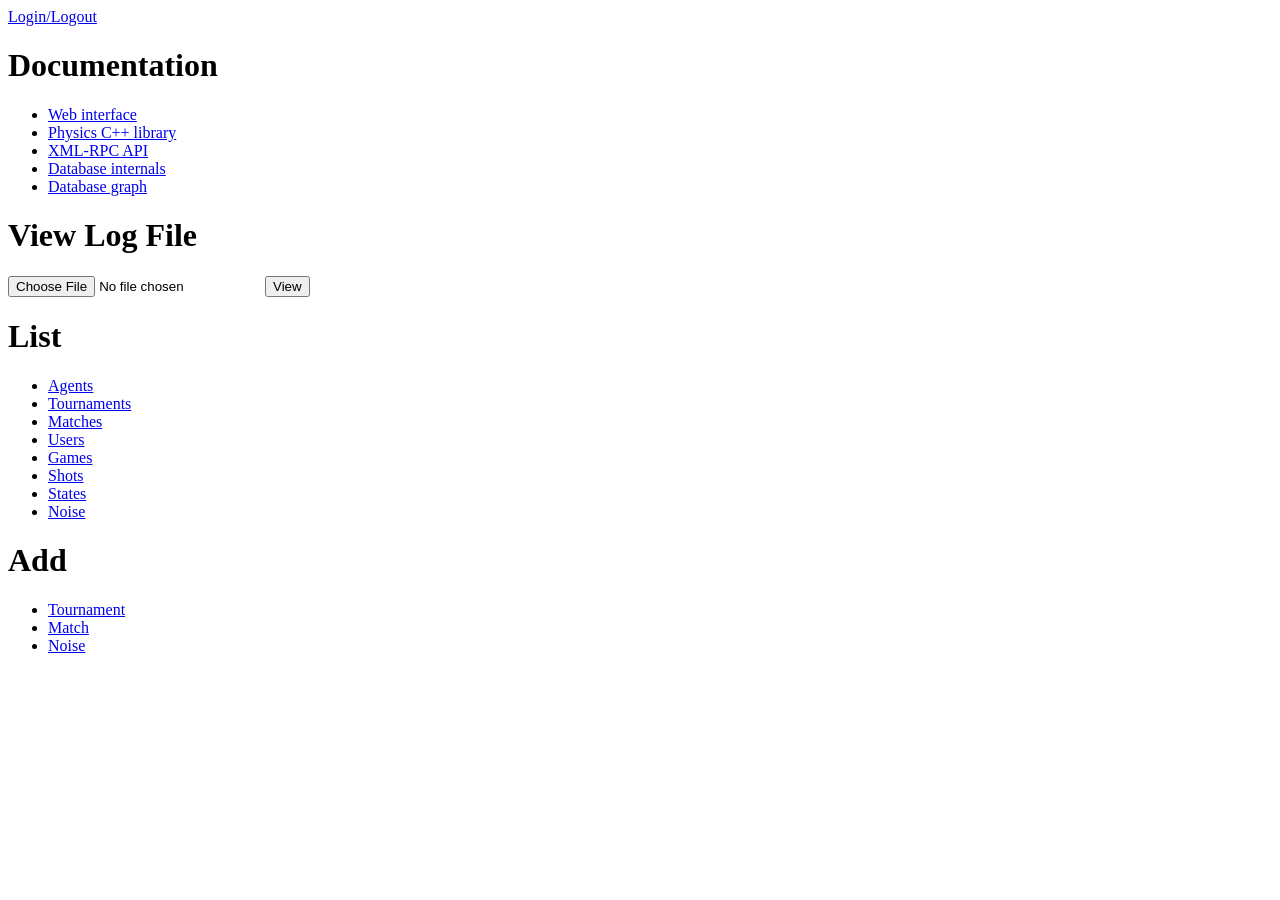
<file: FastFiz-0.2/www/index.html>
<html>
<head>
<title>Computational Pool System</title>
<link rel="stylesheet" type="text/css" href="pool.css" />
</head>
<body>
<p><a href="login.pl">Login/Logout</a></p>
<h1>Documentation</h1>
<ul>
<li><a href="www-doc.html">Web interface</a></li>
<li><a href="FastFiz/">Physics C++ library</a></li>
<li><a href="api.html">XML-RPC API</a></li>
<li><a href="database.html">Database internals</a></li>
<li><a href="database.png">Database graph</a></li>
</ul>
<h1>View Log File</h1>
<form method="post" action="/pool/upload.pl" enctype="multipart/form-data">
<p><input type="file" name="upload"
size="50" /> <input type="submit" value="View" /></p></form>
</ul>
<h1>List</h1>
<ul>
<li><a href="agent.pl">Agents</a></li>
<li><a href="tournament.pl">Tournaments</a></li>
<li><a href="match.pl">Matches</a></li>
<li><a href="user.pl">Users</a></li>
<li><a href="game.pl">Games</a></li>
<li><a href="shot.pl">Shots</a></li>
<li><a href="state.pl">States</a></li>
<li><a href="noise.pl">Noise</a></li>
</ul>
<h1>Add</h1>
<ul>
<!--li><a href="agent.pl?agentid=new">Agent</a></li-->
<li><a href="tournament.pl?tournamentid=new">Tournament</a></li>
<li><a href="match.pl?matchid=new">Match</a></li>
<li><a href="noise.pl?noiseid=new">Noise</a></li>
</ul>

</body>
</html>
</file>
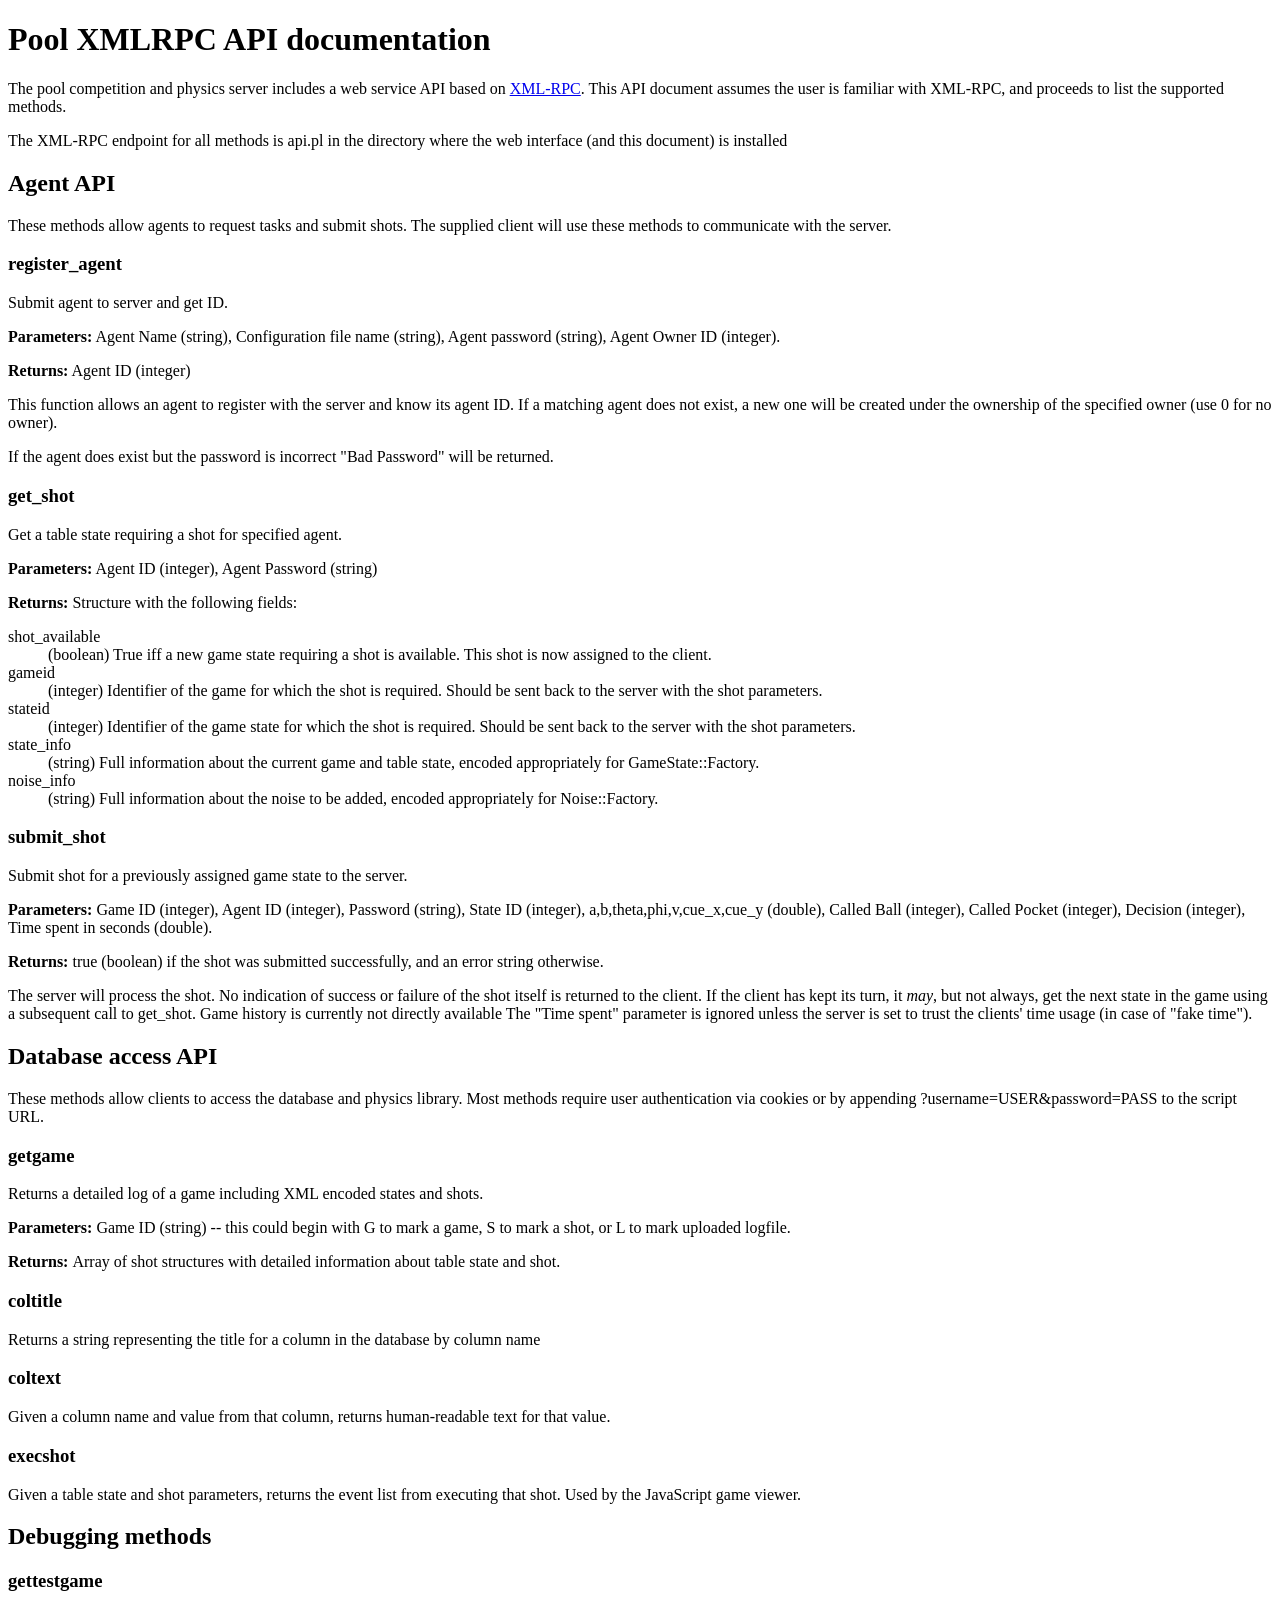
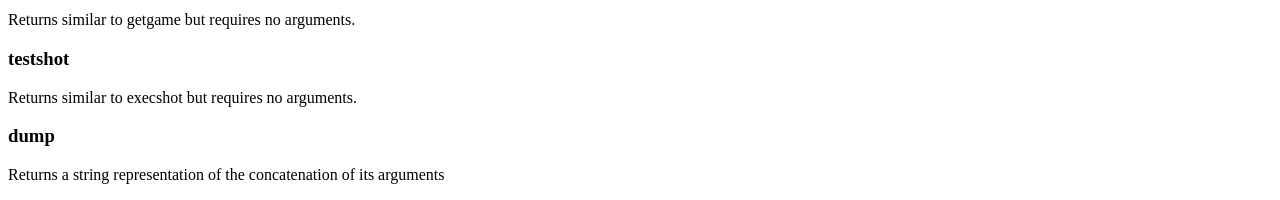
<file: FastFiz-0.2/www/api.html>
<!DOCTYPE html PUBLIC "-//W3C//DTD XHTML 1.0 Strict//EN" "http://www.w3.org/TR/xhtml1/DTD/xhtml1-strict.dtd">
<html xmlns="http://www.w3.org/1999/xhtml">
	<head>
		<title>Pool XMLRPC API documentation</title>
		<meta name="author" content="Alon Altman" />
		<meta name="generator" content="screem 0.16.1" />
		<meta name="description" content="" />
		<meta name="keywords" content="" />
		<meta http-equiv="content-type" content="text/html; charset=UTF-8" />
		<meta http-equiv="Content-Script-Type" content="text/javascript" />
		<meta http-equiv="Content-Style-Type" content="text/css" />
		<link rel="stylesheet" type="text/css" href="./pool.css" />
	</head>
	<body>
		<h1>Pool XMLRPC API documentation</h1>
		<p>The pool competition and physics server includes a web service API
		based on <a href="http://www.xmlrpc.com/" >XML-RPC</a>. This
		API document assumes the user is familiar with XML-RPC, and proceeds
		to list the supported methods.</p>
		<p>The XML-RPC endpoint for all methods is api.pl in the directory where
		the web interface (and this document) is installed</p>
		<h2>Agent API</h2>
		<p>These methods allow agents to request tasks and submit shots.
		The supplied client will use these methods to communicate with the server.</p>
		<h3>register_agent</h3>
		<p>Submit agent to server and get ID.</p>
		<p><b>Parameters:</b> Agent Name (string), Configuration file name (string),
		Agent password (string), Agent Owner ID (integer).</p>
		<p><b>Returns:</b> Agent ID (integer)</p>
		<p>This function allows an agent to register with the server and know its agent ID.
		If a matching agent does not exist, a new one will be created under the ownership
		of the specified owner (use 0 for no owner).
		</p><p>
		If the agent does exist but the password is incorrect "Bad Password" will be returned.
		</p>
		<h3>get_shot</h3>
		<p>Get a table state requiring a shot for specified agent.</p>
		<p><b>Parameters:</b> Agent ID (integer), Agent Password (string)</p>
		<p><b>Returns:</b> Structure with the following fields:</p>
		<dl><dt>shot_available</dt><dd>(boolean) True iff a new game state
		requiring a shot is available. This shot is now assigned to the client.</dd>
		<dt>gameid</dt><dd>(integer) Identifier of the game for which the shot is required.
		Should be sent back to the server with the shot parameters. </dd>
		<dt>stateid</dt><dd>(integer) Identifier of the game state for which the shot is required.
		Should be sent back to the server with the shot parameters. </dd>
		<dt>state_info</dt><dd>(string) Full information about the current game and table
		state, encoded appropriately for GameState::Factory. </dd>
		<dt>noise_info</dt><dd>(string) Full information about the noise to be added, 
		encoded appropriately for Noise::Factory. </dd>
		</dl>
		<h3>submit_shot</h3>
		<p>Submit shot for a previously assigned game state to the server.</p>
		<p><b>Parameters:</b> Game ID (integer), Agent ID (integer), Password (string),
		State ID (integer), a,b,theta,phi,v,cue_x,cue_y (double), Called Ball (integer), 
		Called Pocket (integer), Decision (integer), Time spent in seconds (double).</p>
		<p><b>Returns:</b> true (boolean) if the shot was submitted successfully, and an
		error string otherwise.</p>
		<p>The server will process the shot. No indication of success or failure of the
		shot itself is returned to the client. If the client has kept its turn, it <i>may</i>,
		but not always, get the next state in the game using a subsequent call to get_shot.
		Game history is currently not directly available  
		The "Time spent" parameter is ignored unless the server is set to trust
		the clients' time usage (in case of "fake time").</p>
		<h2>Database access API</h2>
		<p>These methods allow clients to access the database and physics 
		library. Most methods require user authentication via cookies or by appending
		?username=USER&amp;password=PASS to the script URL.</p>
		<h3>getgame</h3>
		<p>Returns a detailed log of a game including XML encoded states and shots.</p>
		<p><b>Parameters:</b> Game ID (string) -- this could begin with G
		to mark a game, S to mark a shot, or L to mark uploaded logfile.</p>
		<p><b>Returns: </b> Array of shot structures with detailed information 
		about table state and shot.</p>
		<h3>coltitle</h3>
		<p>Returns a string representing the title for a column in the database by column name</p>
		<h3>coltext</h3>
		<p>Given a column name and value from that column, returns human-readable text
		for that value.</p>
		<h3>execshot</h3>
		<p>Given a table state and shot parameters, returns the event list
		from executing that shot. Used by the JavaScript game viewer.</p>
		<h2>Debugging methods</h2>
		<h3>gettestgame</h3>
		<p>Returns similar to getgame but requires no arguments.</p>
		<h3>testshot</h3>
		<p>Returns similar to execshot but requires no arguments.</p>
		<h3>dump</h3>
		<p>Returns a string representation of the concatenation of its arguments</p>		
	</body>
</html>
</file>
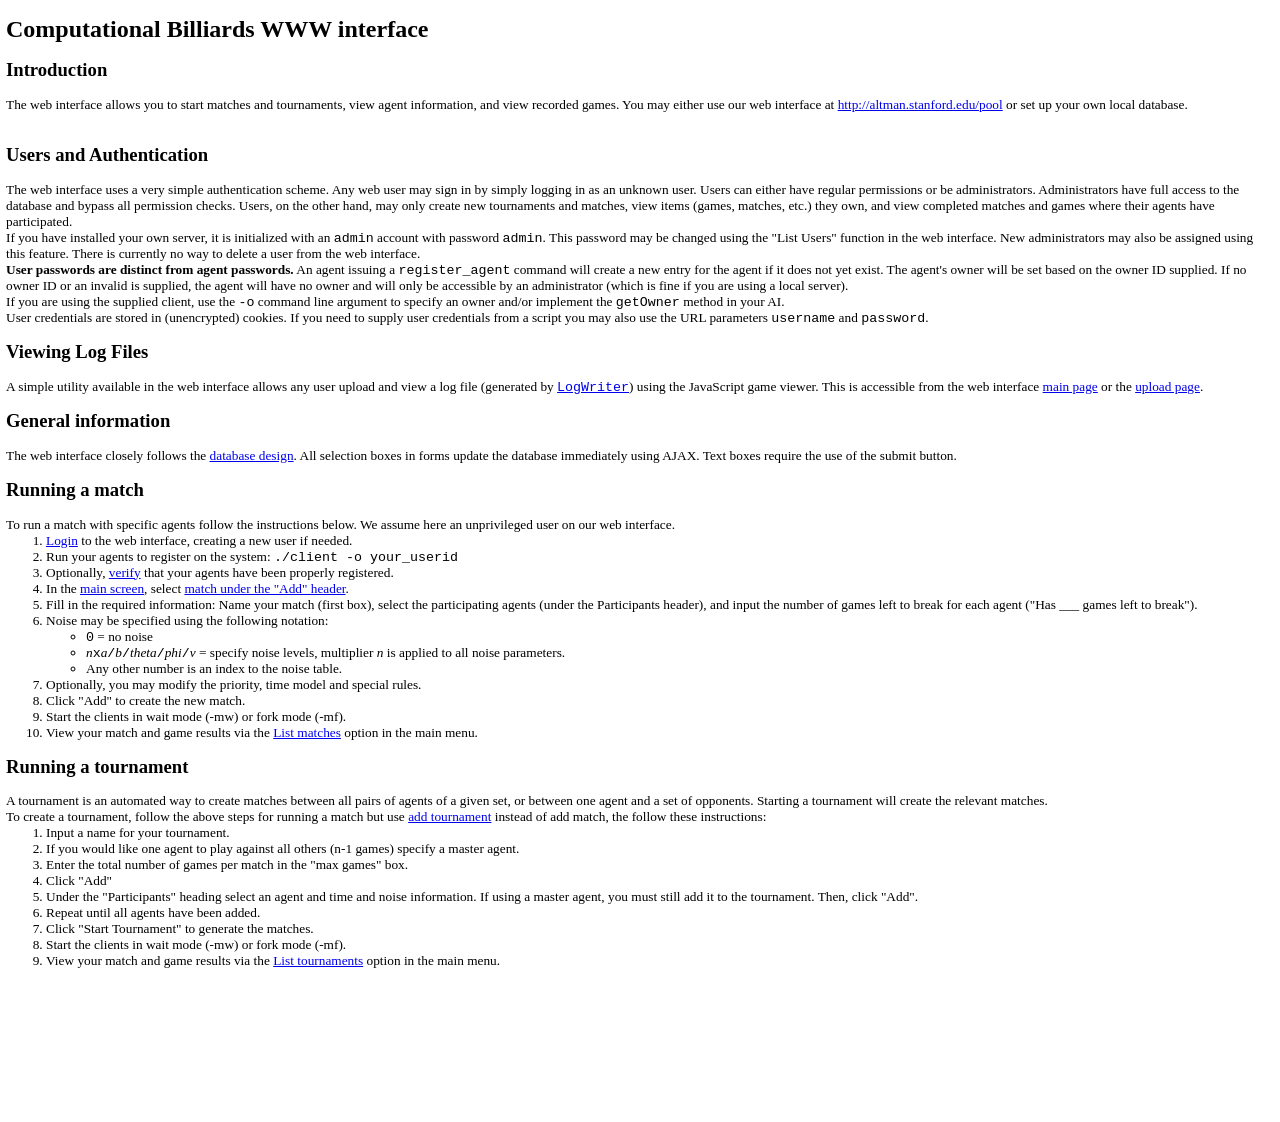
<file: FastFiz-0.2/www/www-doc.html>
<!DOCTYPE HTML PUBLIC "-//W3C//DTD HTML 4.01 Transitional//EN" "http://www.w3.org/TR/html4/loose.dtd">

<html>


<head>
<meta http-equiv="Content-Type" content="text/html; charset=UTF-8">

<base target="_top">
<style type="text/css">
  

/* default css */

table {
  font-size: 1em;
  line-height: inherit;
  border-collapse: collapse;
}


tr {
  
  text-align: left;
  
}


div, address, ol, ul, li, option, select {
  margin-top: 0px;
  margin-bottom: 0px;
}

p {
  margin: 0px;
}


pre {
  font-family: Courier New;
  white-space: pre-wrap;
  margin:0;
}

body {
  margin: 6px;
  padding: 0px;
  font-family: Verdana, sans-serif;
  font-size: 10pt;
  background-color: #ffffff;
  color: #000;
}


img {
  -moz-force-broken-image-icon: 1;
}

@media screen {
  html.pageview {
    background-color: #f3f3f3 !important;
    overflow-x: hidden;
    overflow-y: scroll;
  }

  

  body {
    min-height: 1100px;
    
    counter-reset: __goog_page__;
  }
  
  * html body {
    height: 1100px;
  }
  /* Prevent repaint errors when scrolling in Safari. This "Star-7" css hack
     targets Safari 3.1, but not WebKit nightlies and presumably Safari 4.
     That's OK because this bug is fixed in WebKit nightlies/Safari 4 :-). */
  html*#wys_frame::before {
    content: '\A0';
    position: fixed;
    overflow: hidden;
    width: 0;
    height: 0;
    top: 0;
    left: 0;
  }
  
  .pageview body {
    border-top: 1px solid #ccc;
    border-left: 1px solid #ccc;
    border-right: 2px solid #bbb;
    border-bottom: 2px solid #bbb;
    width: 648px !important;
    margin: 15px auto 25px;
    padding: 40px 50px;
  }
  /* IE6 */
  * html {
    overflow-y: scroll;
  }
  * html.pageview body {
    overflow-x: auto;
  }
  

  
    
    .writely-callout-data {
      display: none;
    }
    

    .writely-footnote-marker {
      background-image: url('MISSING');
      background-color: transparent;
      background-repeat: no-repeat;
      width: 7px;
      overflow: hidden;
      height: 16px;
      vertical-align: top;

      
      -moz-user-select: none;
    }
    .editor .writely-footnote-marker {
      cursor: move;
    }
    .writely-footnote-marker-highlight {
      background-position: -15px 0;
      -moz-user-select: text;
    }
    .writely-footnote-hide-selection ::-moz-selection, .writely-footnote-hide-selection::-moz-selection {
      background: transparent;
    }
    .writely-footnote-hide-selection ::selection, .writely-footnote-hide-selection::selection {
      background: transparent;
    }
    .writely-footnote-hide-selection {
      cursor: move;
    }

    /* Comments */
    .writely-comment-yellow {
      background-color: #ffffd7;
    }
    .writely-comment-orange {
      background-color: #ffe3c0;
    }
    .writely-comment-pink {
      background-color: #ffd7ff;
    }
    .writely-comment-green {
      background-color: #d7ffd7;
    }
    .writely-comment-blue {
      background-color: #d7ffff;
    }
    .writely-comment-purple {
      background-color: #eed7ff;
    }

  


  
  .br_fix span+br:not(:-moz-last-node) {
    
    position:relative;
    
    left: -1ex
    
  }

  
  #cb-p-tgt {
    font-size: 8pt;
    padding: .4em;
    background-color: #ddd;
    color: #333;
  }
  #cb-p-tgt-can {
    text-decoration: underline;
    color: #36c;
    font-weight: bold;
    margin-left: 2em;
  }
  #cb-p-tgt .spin {
    width: 16px;
    height: 16px;
    background: url(//ssl.gstatic.com/docs/clipboard/spin_16o.gif) no-repeat;
  }
}

h6 { font-size: 8pt }
h5 { font-size: 8pt }
h4 { font-size: 10pt }
h3 { font-size: 12pt }
h2 { font-size: 14pt }
h1 { font-size: 18pt }

blockquote {padding: 10px; border: 1px #DDD dashed }

.webkit-indent-blockquote { border: none; }

a img {border: 0}

.pb {
  border-width: 0;
  page-break-after: always;
  /* We don't want this to be resizeable, so enforce a width and height
     using !important */
  height: 1px !important;
  width: 100% !important;
}

.editor .pb {
  border-top: 1px dashed #C0C0C0;
  border-bottom: 1px dashed #C0C0C0;
}

div.google_header, div.google_footer {
  position: relative;
  margin-top: 1em;
  margin-bottom: 1em;
}


/* Table of contents */
.editor div.writely-toc {
  background-color: #f3f3f3;
  border: 1px solid #ccc;
}
.writely-toc > ol {
  padding-left: 3em;
  font-weight: bold;
}
ol.writely-toc-subheading {
  padding-left: 1em;
  font-weight: normal;
}
/* IE6 only */
* html writely-toc ol {
  list-style-position: inside;
}
.writely-toc-none {
  list-style-type: none;
}
.writely-toc-decimal {
  list-style-type: decimal;
}
.writely-toc-upper-alpha {
  list-style-type: upper-alpha;
}
.writely-toc-lower-alpha {
  list-style-type: lower-alpha;
}
.writely-toc-upper-roman {
  list-style-type: upper-roman;
}
.writely-toc-lower-roman {
  list-style-type: lower-roman;
}
.writely-toc-disc {
  list-style-type: disc;
}

/* Ordered lists converted to numbered lists can preserve ordered types, and
   vice versa. This is confusing, so disallow it */
ul[type="i"], ul[type="I"], ul[type="1"], ul[type="a"], ul[type="A"] {
  list-style-type: disc;
}

ol[type="disc"], ol[type="circle"], ol[type="square"] {
  list-style-type: decimal;
}

/* end default css */


  /* default print css */
  @media print {
    body {
      padding: 0;
      margin: 0;
    }

    div.google_header, div.google_footer {
      display: block;
      min-height: 0;
      border: none;
    }

    div.google_header {
      flow: static(header);
    }

    /* used to insert page numbers */
    div.google_header::before, div.google_footer::before {
      position: absolute;
      top: 0;
    }

    div.google_footer {
      flow: static(footer);
    }

    /* always consider this element at the start of the doc */
    div#google_footer {
      flow: static(footer, start);
    }

    span.google_pagenumber {
      content: counter(page);
    }

    span.google_pagecount {
      content: counter(pages);
    }

    .endnotes {
      page: endnote;
    }

    /* MLA specifies that endnotes title should be 1" margin from the top of the page. */
    @page endnote {
      margin-top: 1in;
    }

    callout.google_footnote {
      
      display: prince-footnote;
      footnote-style-position: inside;
      /* These styles keep the footnote from taking on the style of the text
         surrounding the footnote marker. They can be overridden in the
         document CSS. */
      color: #000;
      font-family: Verdana;
      font-size: 10.0pt;
      font-weight: normal;
    }

    /* Table of contents */
    #WritelyTableOfContents a::after {
      content: leader('.') target-counter(attr(href), page);
    }

    #WritelyTableOfContents a {
      text-decoration: none;
      color: black;
    }

    /* Comments */
    .writely-comment-yellow {
      background-color: #ffffd7;
    }
    .writely-comment-orange {
      background-color: #ffe3c0;
    }
    .writely-comment-pink {
      background-color: #ffd7ff;
    }
    .writely-comment-green {
      background-color: #d7ffd7;
    }
    .writely-comment-blue {
      background-color: #d7ffff;
    }
    .writely-comment-purple {
      background-color: #eed7ff;
    }
  }

  @page {
    @top {
      content: flow(header);
    }
    @bottom {
      content: flow(footer);
    }
    @footnotes {
      border-top: solid black thin;
      padding-top: 8pt;
    }
  }
  /* end default print css */


/* custom css */


/* end custom css */

/* ui edited css */

body {
  font-family: Verdana;
  
  font-size: 10.0pt;
  line-height: normal;
  background-color: #ffffff;
}
/* end ui edited css */


/* editor CSS */
.editor a:visited {color: #551A8B}
.editor table.zeroBorder {border: 1px dotted gray}
.editor table.zeroBorder td {border: 1px dotted gray}
.editor table.zeroBorder th {border: 1px dotted gray}


.editor div.google_header, .editor div.google_footer {
  border: 2px #DDDDDD dashed;
  position: static;
  width: 100%;
  min-height: 2em;
}

.editor .misspell {background-color: yellow}

.editor .writely-comment {
  font-size: 9pt;
  line-height: 1.4;
  padding: 1px;
  border: 1px dashed #C0C0C0
}


/* end editor CSS */

</style>

  
  <title>Computational Billiards WWW interface</title>

</head>

<body 
    
    >
    
    
    
<h1>
  Computational Billiards WWW interface
</h1>
<h2>
  Introduction
</h2>
<p>
  The web interface allows you to start matches and tournaments, view agent information, and view recorded games. You may either use our web interface at <a href=http://altman.stanford.edu/pool id=kh40 title=http://altman.stanford.edu/pool>http://altman.stanford.edu/pool</a> or set up your own local database.
</p>
<br>
<h2>
  Users and Authentication
</h2>
The web interface uses a very simple authentication scheme. Any web user may sign in by simply logging in as an unknown user. Users can either have regular permissions or be administrators. Administrators have full access to the database and bypass all permission checks. Users, on the other hand, may only create new tournaments and matches, view items (games, matches, etc.) they own, and view completed matches and games where their agents have participated.<br>
If you have installed your own server, it is initialized with an <font face="courier new">admin</font> account with password <font face="courier new">admin</font>. This password may be changed using the "List Users" function in the web interface. New administrators may also be assigned using this feature. There is currently no way to delete a user from the web interface.<br>
<b>User passwords are distinct from agent passwords.</b> An agent issuing a <font face="courier new">register_agent</font> command will create a new entry for the agent if it does not yet exist. The agent's owner will be set based on the owner ID supplied. If no owner ID or an invalid is supplied, the agent will have no owner and will only be accessible by an administrator (which is fine if you are using a local server).<br>
If you are using the supplied client, use the <font face="courier new">-o</font> command line argument to specify an owner and/or implement the <font face="courier new">getOwner</font> method in your AI.<br>
User credentials are stored in (unencrypted) cookies. If you need to supply user credentials from a script you may also use the URL parameters <font face="courier new">username</font> and <font face="courier new">password</font>.<br>
<h2>
  Viewing Log Files
</h2>
<p>
  A simple utility available in the web interface allows any user upload and view a log file (generated by <font face="courier new"><a href=http://altman.stanford.edu/pool/FastFiz/class_pool_1_1_log_writer.html id=poym title=LogWriter>LogWriter</a></font>) using the JavaScript game viewer. This is accessible from the web interface <a href=http://altman.stanford.edu/pool id=sno7 title="main page">main page</a> or the <a href=http://altman.stanford.edu/pool/upload.pl id=ml:b title="upload page">upload page</a>.<br>
</p>
<h2>
  General information
</h2>
The web interface closely follows the <a href=http://altman.stanford.edu/pool/database.html id=s57t title="database design">database design</a>. All selection boxes in forms update the database immediately using AJAX. Text boxes require the use of the submit button.<br>
<h2>
  Running a match
</h2>
To run a match with specific agents follow the instructions below. We assume here an unprivileged user on our web interface.<br>
<ol>
  <li>
    <a href=http://altman.stanford.edu/pool/login.pl id=c6uc title=Login>Login</a> to the web interface, creating a new user if needed.
  </li>
  <li>
    Run your agents to register on the system: <font face="courier new">./client -o your_userid</font>
  </li>
  <li>
    <font face=Verdana>Optionally, <a href=http://altman.stanford.edu/pool/agent.pl id=ik2g title=verify>verify</a> that your agents have been properly registered.</font>
  </li>
  <li>
    In the <a href=http://altman.stanford.edu/pool/ id=cg9v title="main screen">main screen</a>, select <a href=http://altman.stanford.edu/pool/ id=f3up title='match under the "Add" header'>match under the "Add" header</a>.
  </li>
  <li>
    Fill in the required information: Name your match (first box), select the participating agents (under the Participants header), and input the number of games left to break for each agent ("Has ___ games left to break").
  </li>
  <li>
    Noise may be specified using the following notation:
  </li>
  <ul>
    <li>
      <font face="courier new">0</font> = no noise
    </li>
    <li>
      <i>n</i><font face="courier new">x</font><i>a</i><font face="courier new">/</font><i>b</i><font face="courier new">/</font><i>theta</i><font face="courier new">/</font><i>phi</i><font face="courier new">/</font><i>v</i> = specify noise levels, multiplier <i>n</i> is applied to all noise parameters.
    </li>
    <li>
      Any other number is an index to the noise table.<br>
    </li>
  </ul>
  <li>
    Optionally, you may modify the priority, time model and special rules.
  </li>
  <li>
    Click "Add" to create the new match.
  </li>
  <li>
    Start the clients in wait mode (-mw) or fork mode (-mf).
  </li>
  <li>
    View your match and game results via the <a href=http://altman.stanford.edu/pool/match.pl id=rs9. title="List matches">List matches</a> option in the main menu.<br>
  </li>
</ol>
<h2>
  Running a tournament
</h2>
A tournament is an automated way to create matches between all pairs of agents of a given set, or between one agent and a set of opponents. Starting a tournament will create the relevant matches.<br>
To create a tournament, follow the above steps for running a match but use <a href=http://altman.stanford.edu/pool/tournament.pl?tournamentid=new id=hu1t title="add tournament">add tournament</a> instead of add match, the follow these instructions:<br>
<ol>
  <li>
    Input a name for your tournament.
  </li>
  <li>
    If you would like one agent to play against all others (n-1 games) specify a master agent.
  </li>
  <li>
    Enter the total number of games per match in the "max games" box.
  </li>
  <li>
    Click "Add"
  </li>
  <li>
    Under the "Participants" heading select an agent and time and noise information. If using a master agent, you must still add it to the tournament. Then, click "Add".
  </li>
  <li>
    Repeat until all agents have been added.
  </li>
  <li>
    Click "Start Tournament" to generate the matches.
  </li>
  <li>
    Start the clients in wait mode (-mw) or fork mode (-mf).
  </li>
  <li>
    View your match and game results via the <a href=http://altman.stanford.edu/pool/tournament.pl id=w821 title="List matches">List tournaments</a> option in the main menu.<br>
  </li>
</ol>
<br></body>
</html>
</file>
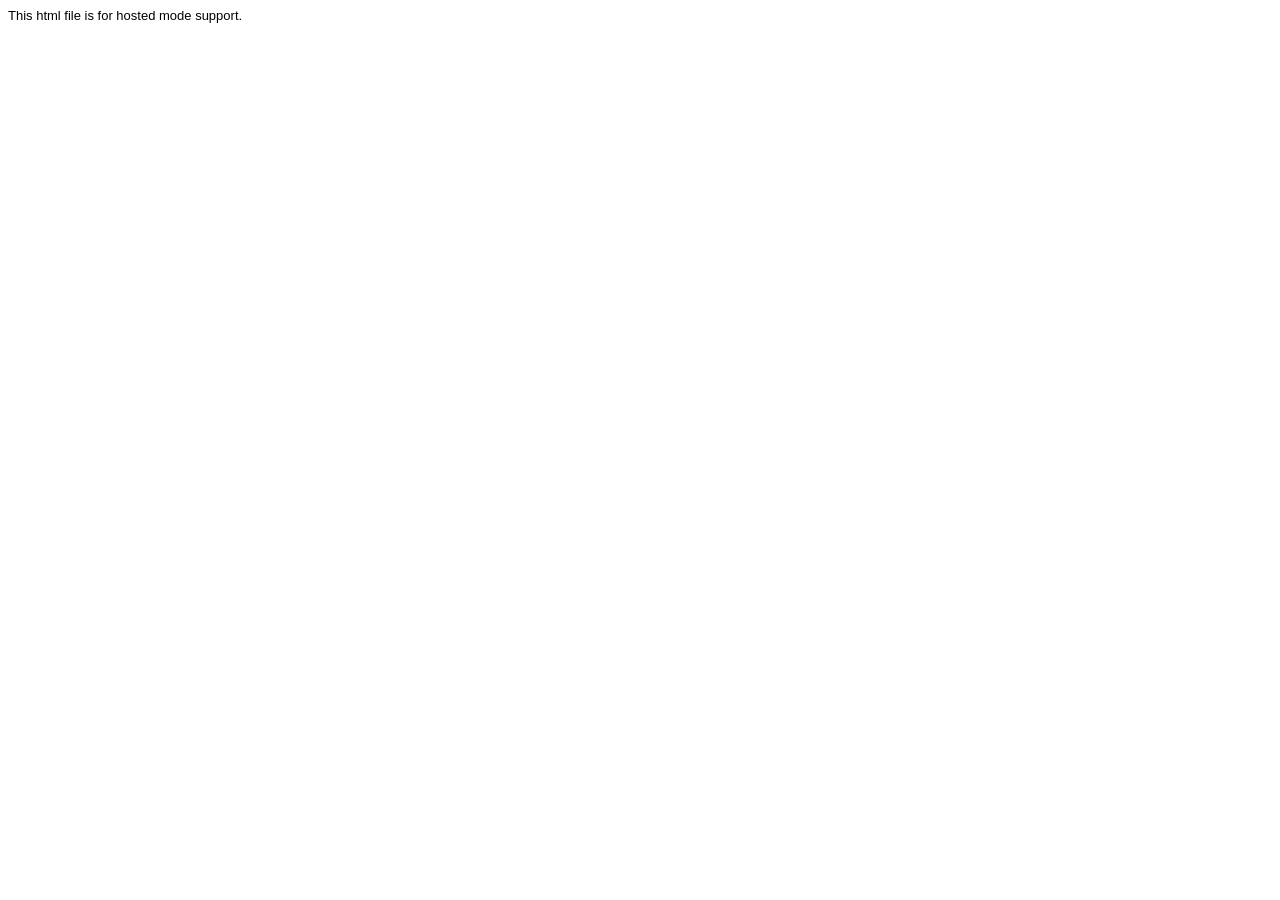
<file: FastFiz-0.2/www/gwt/com.fredhat.gwt.xmlrpc.XMLRPC/hosted.html>
<html>
<head><script>
var $wnd = parent;
var $doc = $wnd.document;
var $moduleName, $moduleBase
,$stats = $wnd.__gwtStatsEvent ? function(a) {return $wnd.__gwtStatsEvent(a);} : null;
if ($stats) {
  var moduleFuncName = location.search.substr(1);
  var moduleFunc = $wnd[moduleFuncName];
  var moduleName = moduleFunc ? moduleFunc.moduleName : "unknown";
  $stats({moduleName:moduleName,subSystem:'startup',evtGroup:'moduleStartup',millis:(new Date()).getTime(),type:'moduleEvalStart'});
}
</script></head>
<body>
<font face='arial' size='-1'>This html file is for hosted mode support.</font>
<script><!--
function gwtOnLoad(errFn, modName, modBase){
  $moduleName = modName;
  $moduleBase = modBase;
  if (!external.gwtOnLoad(window, modName, "1.6")) {
    if (errFn) {
      errFn(modName);
    }
  }
}

window.fireOnModuleLoadStart = function(className) {
  $stats && $stats({moduleName:$moduleName, subSystem:'startup', evtGroup:'moduleStartup', millis:(new Date()).getTime(), type:'onModuleLoadStart', className:className});
};

window.onunload = function() {
  external.gwtOnLoad(window, null, "1.6");
};

window.__gwt_module_id = 0;

var query = window.location.search.substr(1);
$stats && $stats({moduleName:$moduleName,subSystem:'startup',evtGroup:'moduleStartup',millis:(new Date()).getTime(),type:'moduleEvalEnd'});
if (query && $wnd[query]) $wnd[query].onScriptLoad();
--></script></body></html>
</file>
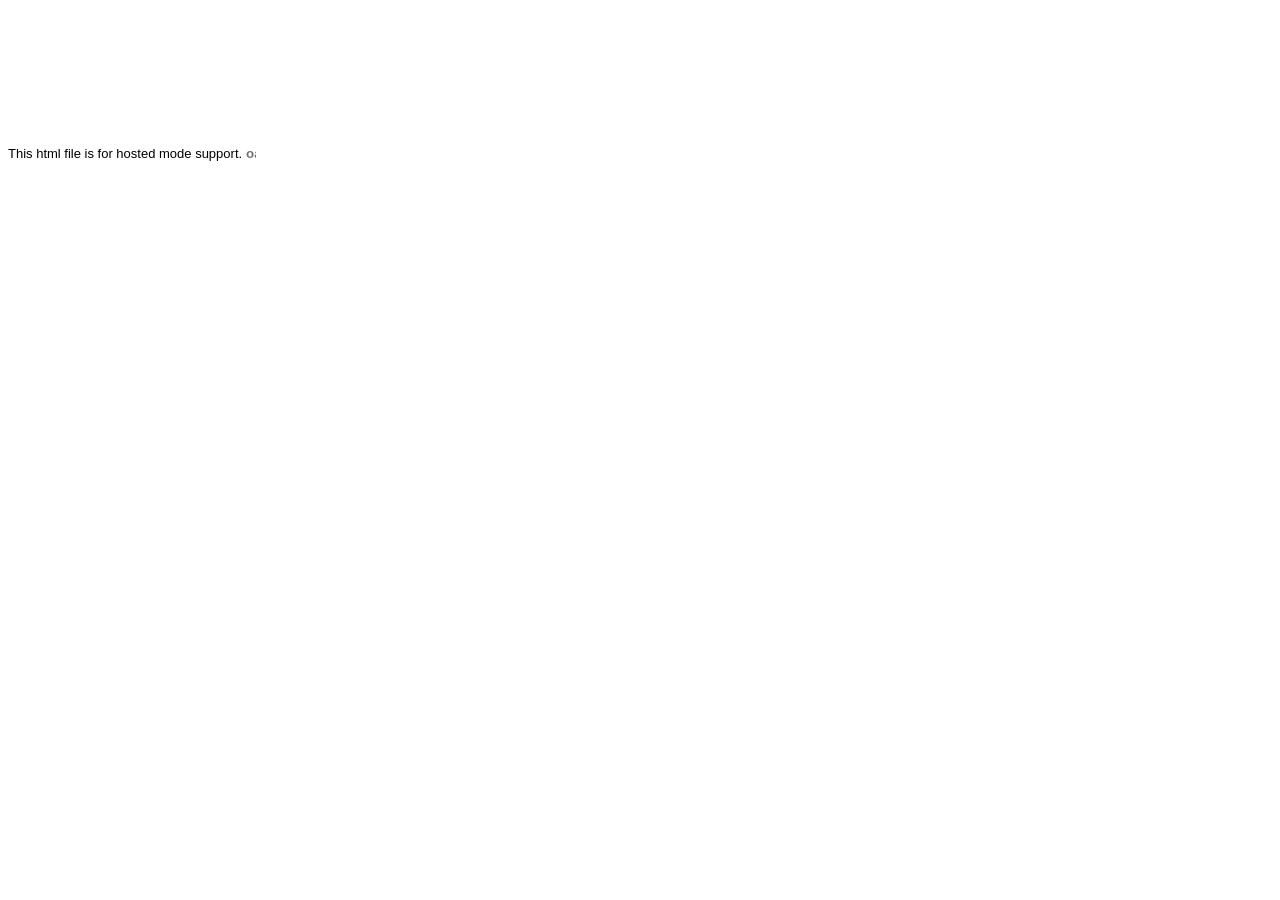
<file: FastFiz-0.2/www/gwt/pool/hosted.html>
<html>
<head><script>
var $wnd = parent;
var $doc = $wnd.document;
var $moduleName, $moduleBase, $entry
,$stats = $wnd.__gwtStatsEvent ? function(a) {return $wnd.__gwtStatsEvent(a);} : null
,$sessionId = $wnd.__gwtStatsSessionId ? $wnd.__gwtStatsSessionId : null;
// Lightweight metrics
if ($stats) {
  var moduleFuncName = location.search.substr(1);
  var moduleFunc = $wnd[moduleFuncName];
  var moduleName = moduleFunc ? moduleFunc.moduleName : "unknown";
  $stats({moduleName:moduleName,sessionId:$sessionId,subSystem:'startup',evtGroup:'moduleStartup',millis:(new Date()).getTime(),type:'moduleEvalStart'});
}
var $hostedHtmlVersion="2.0";

var gwtOnLoad;
var $hosted = "localhost:9997";

function loadIframe(url) {
  var topDoc = window.top.document;

  // create an iframe
  var iframeDiv = topDoc.createElement("div");
  iframeDiv.innerHTML = "<iframe scrolling=no frameborder=0 src='" + url + "'>";
  var iframe = iframeDiv.firstChild;
  
  // mess with the iframe style a little
  var iframeStyle = iframe.style;
  iframeStyle.position = "absolute";
  iframeStyle.borderWidth = "0";
  iframeStyle.left = "0";
  iframeStyle.top = "0";
  iframeStyle.width = "100%";
  iframeStyle.backgroundColor = "#ffffff";
  iframeStyle.zIndex = "1";
  iframeStyle.height = "100%";

  // update the top window's document's body's style
  var hostBodyStyle = window.top.document.body.style; 
  hostBodyStyle.margin = "0";
  hostBodyStyle.height = iframeStyle.height;
  hostBodyStyle.overflow = "hidden";

  // insert the iframe
  topDoc.body.insertBefore(iframe, topDoc.body.firstChild);
}

var ua = navigator.userAgent.toLowerCase();
if (ua.indexOf("gecko") != -1) {
  // install eval wrapper on FF to avoid EvalError problem
  var __eval = window.eval;
  window.eval = function(s) {
    return __eval(s);
  }
}
if (ua.indexOf("chrome") != -1) {
  // work around __gwt_ObjectId appearing in JS objects
  var hop = Object.prototype.hasOwnProperty;
  Object.prototype.hasOwnProperty = function(prop) {
    return prop != "__gwt_ObjectId" && hop.call(this, prop);
  };
}

// wrapper to call JS methods, which we need both to be able to supply a
// different this for method lookup and to get the exception back
function __gwt_jsInvoke(thisObj, methodName) {
  try {
    var args = Array.prototype.slice.call(arguments, 2);
    return [0, window[methodName].apply(thisObj, args)];
  } catch (e) {
    return [1, e];
  }
}

var __gwt_javaInvokes = [];
function __gwt_makeJavaInvoke(argCount) {
  return __gwt_javaInvokes[argCount] || __gwt_doMakeJavaInvoke(argCount);
}

function __gwt_doMakeJavaInvoke(argCount) {
  // IE6 won't eval() anonymous functions except as r-values
  var argList = "";
  for (var i = 0; i < argCount; i++) {
    argList += ",p" + i;
  }
  var argListNoComma = argList.substring(1);

  return eval(
    "__gwt_javaInvokes[" + argCount + "] =\n" +
    "  function(thisObj, dispId" + argList + ") {\n" +
    "    var result = __static(dispId, thisObj" + argList + ");\n" +
    "    if (result[0]) {\n" +
    "      throw result[1];\n" +
    "    } else {\n" +
    "      return result[1];\n" +
    "    }\n" +
    "  }\n"
  ); 
}

/*
 * This is used to create tear-offs of Java methods.  Each function corresponds
 * to exactly one dispId, and also embeds the argument count.  We get the "this"
 * value from the context in which the function is being executed.
 * Function-object identity is preserved by caching in a sparse array.
 */
var __gwt_tearOffs = [];
var __gwt_tearOffGenerators = [];
function __gwt_makeTearOff(proxy, dispId, argCount) {
  return __gwt_tearOffs[dispId] || __gwt_doMakeTearOff(dispId, argCount);
}

function __gwt_doMakeTearOff(dispId, argCount) {
  return __gwt_tearOffs[dispId] = 
      (__gwt_tearOffGenerators[argCount] || __gwt_doMakeTearOffGenerator(argCount))(dispId);
}

function __gwt_doMakeTearOffGenerator(argCount) {
  // IE6 won't eval() anonymous functions except as r-values
  var argList = "";
  for (var i = 0; i < argCount; i++) {
    argList += ",p" + i;
  }
  var argListNoComma = argList.substring(1);

  return eval(
    "__gwt_tearOffGenerators[" + argCount + "] =\n" +
    "  function(dispId) {\n" +
    "    return function(" + argListNoComma + ") {\n" +
    "      var result = __static(dispId, this" + argList + ");\n" +
    "      if (result[0]) {\n" +
    "        throw result[1];\n" +
    "      } else {\n" +
    "        return result[1];\n" +
    "      }\n" +
    "    }\n" +
    "  }\n"
  ); 
}

function __gwt_makeResult(isException, result) {
  return [isException, result];
}

function __gwt_disconnected() {
  // Prevent double-invocation.
  window.__gwt_disconnected = new Function();
  // Do it in a timeout so we can be sure we have a clean stack.
  window.setTimeout(__gwt_disconnected_impl, 1);
}

function __gwt_disconnected_impl() {
  var topWin = window.top;
  var topDoc = topWin.document;
  var outer = topDoc.createElement("div");
  // Do not insert whitespace or outer.firstChild will get a text node.
  outer.innerHTML = 
    '<div style="position:absolute;z-index:2147483646;left:0px;top:0px;right:0px;bottom:0px;filter:alpha(opacity=75);opacity:0.75;background-color:#000000;"></div>' +
    '<div style="position:absolute;z-index:2147483647;left:50px;top:50px;width:600px;color:#FFFFFF;font-family:verdana;">' +
      '<div style="font-size:30px;font-weight:bold;">GWT Code Server Disconnected</div>' +
      '<p style="font-size:15px;"> Most likely, you closed GWT development mode. Or you might have lost network connectivity. To fix this, try restarting GWT Development Mode and <a style="color: #FFFFFF; font-weight: bold;" href="javascript:location.reload()">REFRESH</a> this page.</p>' +
    '</div>'
  ;
  topDoc.body.appendChild(outer);
  var glass = outer.firstChild;
  var glassStyle = glass.style;

  // Scroll to the top and remove scrollbars.
  topWin.scrollTo(0, 0);
  if (topDoc.compatMode == "BackCompat") {
    topDoc.body.style["overflow"] = "hidden";
  } else {
    topDoc.documentElement.style["overflow"] = "hidden";
  }

  // Steal focus.
  glass.focus();

  if ((navigator.userAgent.indexOf("MSIE") >= 0) && (topDoc.compatMode == "BackCompat")) {
    // IE quirks mode doesn't support right/bottom, but does support this.
    glassStyle.width = "125%";
    glassStyle.height = "100%";
  } else if (navigator.userAgent.indexOf("MSIE 6") >= 0) {
    // IE6 doesn't have a real standards mode, so we have to use hacks.
    glassStyle.width = "125%"; // Get past scroll bar area.
    // Nasty CSS; onresize would be better but the outer window won't let us add a listener IE.
    glassStyle.setExpression("height", "document.documentElement.clientHeight");
  }
}

function findPluginObject() {
  try {
    return document.getElementById('pluginObject');
  } catch (e) {
    return null;
  }
}

function findPluginEmbed() {
  try {
    return document.getElementById('pluginEmbed')
  } catch (e) {
    return null;
  }
}

function findPluginXPCOM() {
  try {
    return __gwt_HostedModePlugin;
  } catch (e) {
    return null;
  }
}

gwtOnLoad = function(errFn, modName, modBase){
  $moduleName = modName;
  $moduleBase = modBase;

  // Note that the order is important
  var pluginFinders = [
    findPluginXPCOM,
    findPluginObject,
    findPluginEmbed,
  ];
  var topWin = window.top;
  var url = topWin.location.href;
  if (!topWin.__gwt_SessionID) {
    var ASCII_EXCLAMATION = 33;
    var ASCII_TILDE = 126;
    var chars = [];
    for (var i = 0; i < 16; ++i) {
      chars.push(Math.floor(ASCII_EXCLAMATION
          + Math.random() * (ASCII_TILDE - ASCII_EXCLAMATION + 1)));
    }
    topWin.__gwt_SessionID = String.fromCharCode.apply(null, chars);
  }
  var plugin = null;
  for (var i = 0; i < pluginFinders.length; ++i) {
    try {
      var maybePlugin = pluginFinders[i]();
      if (maybePlugin != null && maybePlugin.init(window)) {
        plugin = maybePlugin;
        break;
      }
    } catch (e) {
    }
  }
  if (!plugin) {
    // try searching for a v1 plugin for backwards compatibility
    var found = false;
    for (var i = 0; i < pluginFinders.length; ++i) {
      try {
        plugin = pluginFinders[i]();
        if (plugin != null && plugin.connect($hosted, $moduleName, window)) {
          return;
        }
      } catch (e) {
      }
    }
    loadIframe("http://gwt.google.com/missing-plugin");
  } else {
    if (plugin.connect(url, topWin.__gwt_SessionID, $hosted, $moduleName,
        $hostedHtmlVersion)) {
      window.onUnload = function() {
        try {
          // wrap in try/catch since plugins are not required to supply this
          plugin.disconnect();
        } catch (e) {
        }
      };
    } else {
      if (errFn) {
        errFn(modName);
      } else {
        alert("Plugin failed to connect to hosted mode server at " + $hosted);
        loadIframe("http://code.google.com/p/google-web-toolkit/wiki/TroubleshootingOOPHM");
      }
    }
  }
}

window.onunload = function() {
};

// Lightweight metrics
window.fireOnModuleLoadStart = function(className) {
  $stats && $stats({moduleName:$moduleName, sessionId:$sessionId, subSystem:'startup', evtGroup:'moduleStartup', millis:(new Date()).getTime(), type:'onModuleLoadStart', className:className});
};

window.__gwt_module_id = 0;
</script></head>
<body>
<font face='arial' size='-1'>This html file is for hosted mode support.</font>
<script><!--
// Lightweight metrics
$stats && $stats({moduleName:$moduleName, sessionId:$sessionId, subSystem:'startup', evtGroup:'moduleStartup', millis:(new Date()).getTime(), type:'moduleEvalEnd'});

// OOPHM currently only supports IFrameLinker
var query = parent.location.search;
if (!findPluginXPCOM()) {
  document.write('<embed id="pluginEmbed" type="application/x-gwt-hosted-mode" width="10" height="10">');
  document.write('</embed>');
  document.write('<object id="pluginObject" CLASSID="CLSID:1D6156B6-002B-49E7-B5CA-C138FB843B4E">');
  document.write('</object>');
}

// look for the old query parameter if we don't find the new one
var idx = query.indexOf("gwt.codesvr=");
if (idx >= 0) {
  idx += 12;  // "gwt.codesvr=".length() == 12
} else {
  idx = query.indexOf("gwt.hosted=");
  if (idx >= 0) {
    idx += 11;  // "gwt.hosted=".length() == 11
  }
}
if (idx >= 0) {
  var amp = query.indexOf("&", idx);
  if (amp >= 0) {
    $hosted = query.substring(idx, amp);
  } else {
    $hosted = query.substring(idx);
  }

  // According to RFC 3986, some of this component's characters (e.g., ':')
  // are reserved and *may* be escaped.
  $hosted = decodeURIComponent($hosted);
}

query = window.location.search.substring(1);
if (query && $wnd[query]) setTimeout($wnd[query].onScriptLoad, 1);
--></script></body></html>
</file>
<file: FastFiz-0.2/www/pool.css>
div.state {
  background: #14b856;
  height: 558px;
  width: 1118px;
  position: relative;
}

img.ball {
  position: absolute;
  display: inline;
}

table {
  border-collapse:collapse;
}

table.query,table.query th,table.query td {
  border: 1px solid black;
}

table.query th,table.query td {
  padding: .5em;
}

table.query th {
  font-size: large;
  background: #000000;
  color: white;
  text-align:left;
}

table.query tr.row1 td {
  background: #D8D8D8;
}

table.query tr.row td {
  background: #F0F0F0;
}

table.input th {
  text-align: left;
  padding: .5em;
}
</file>
